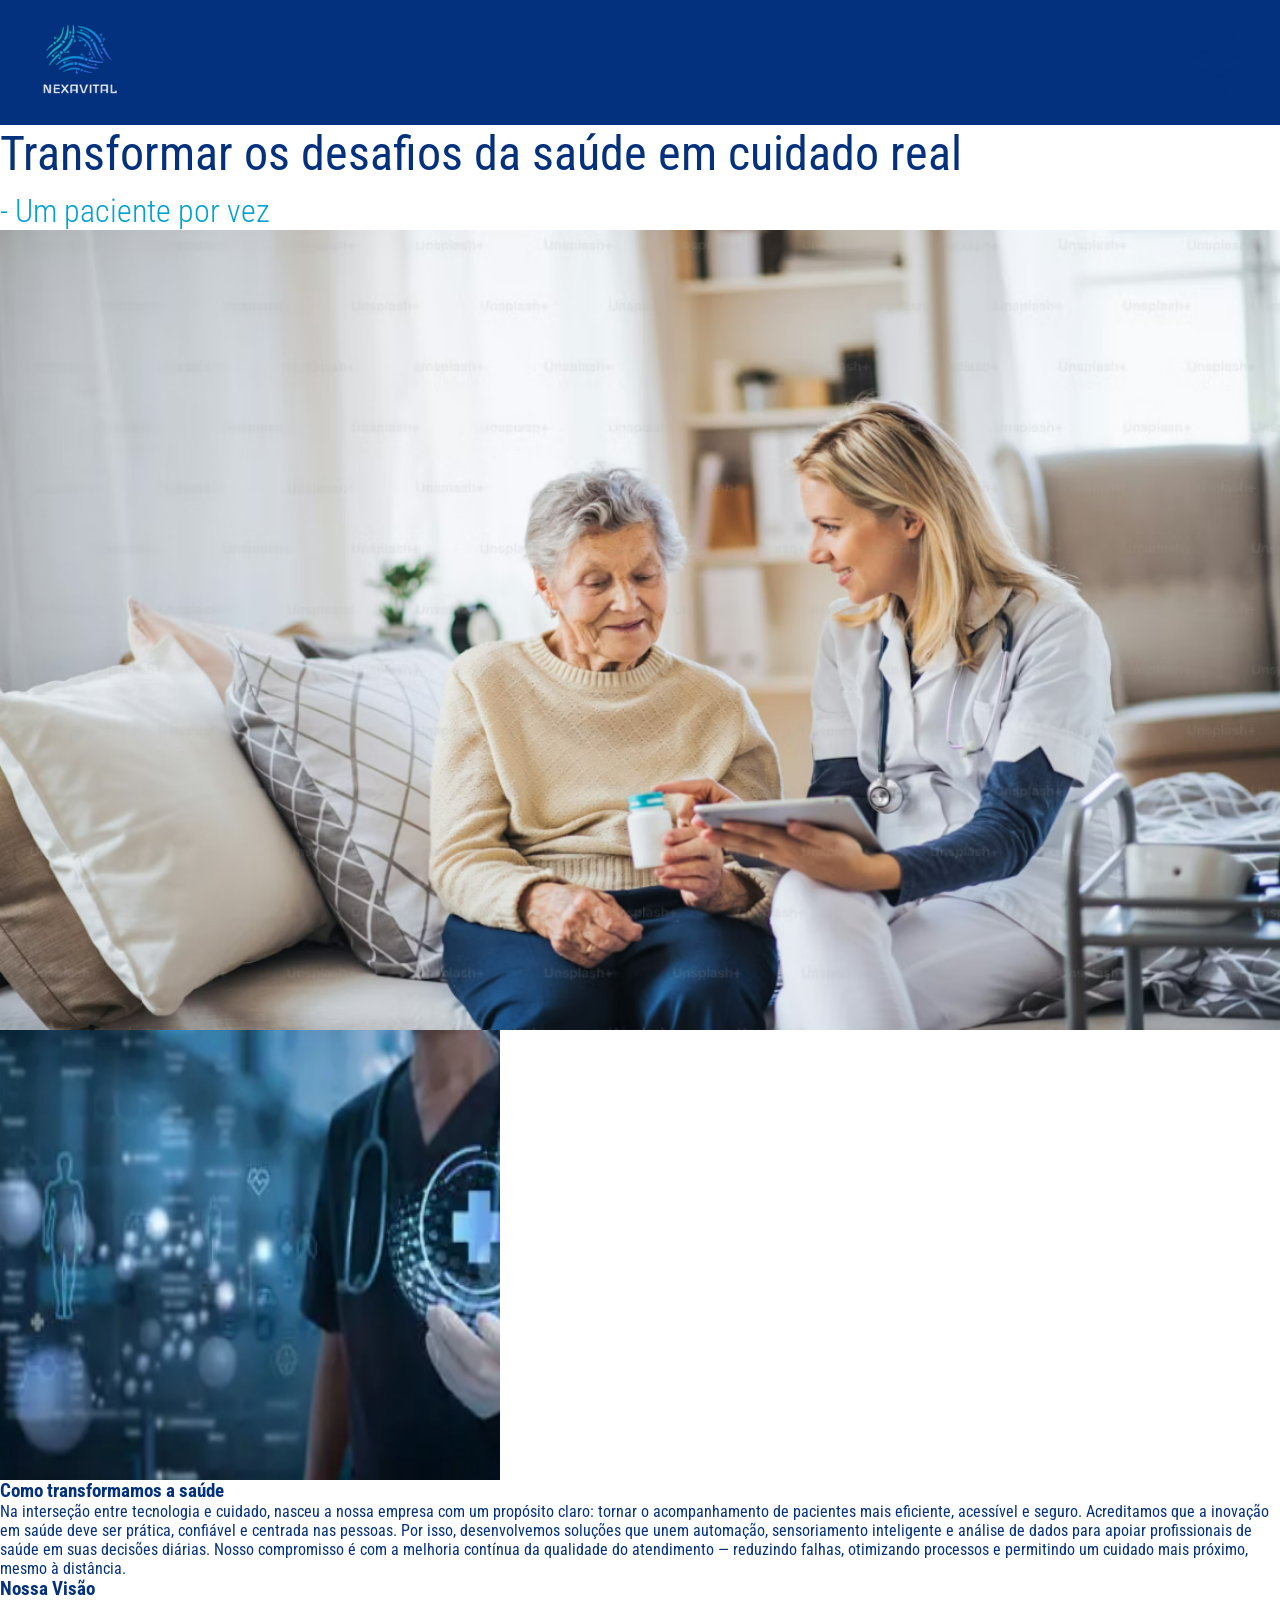
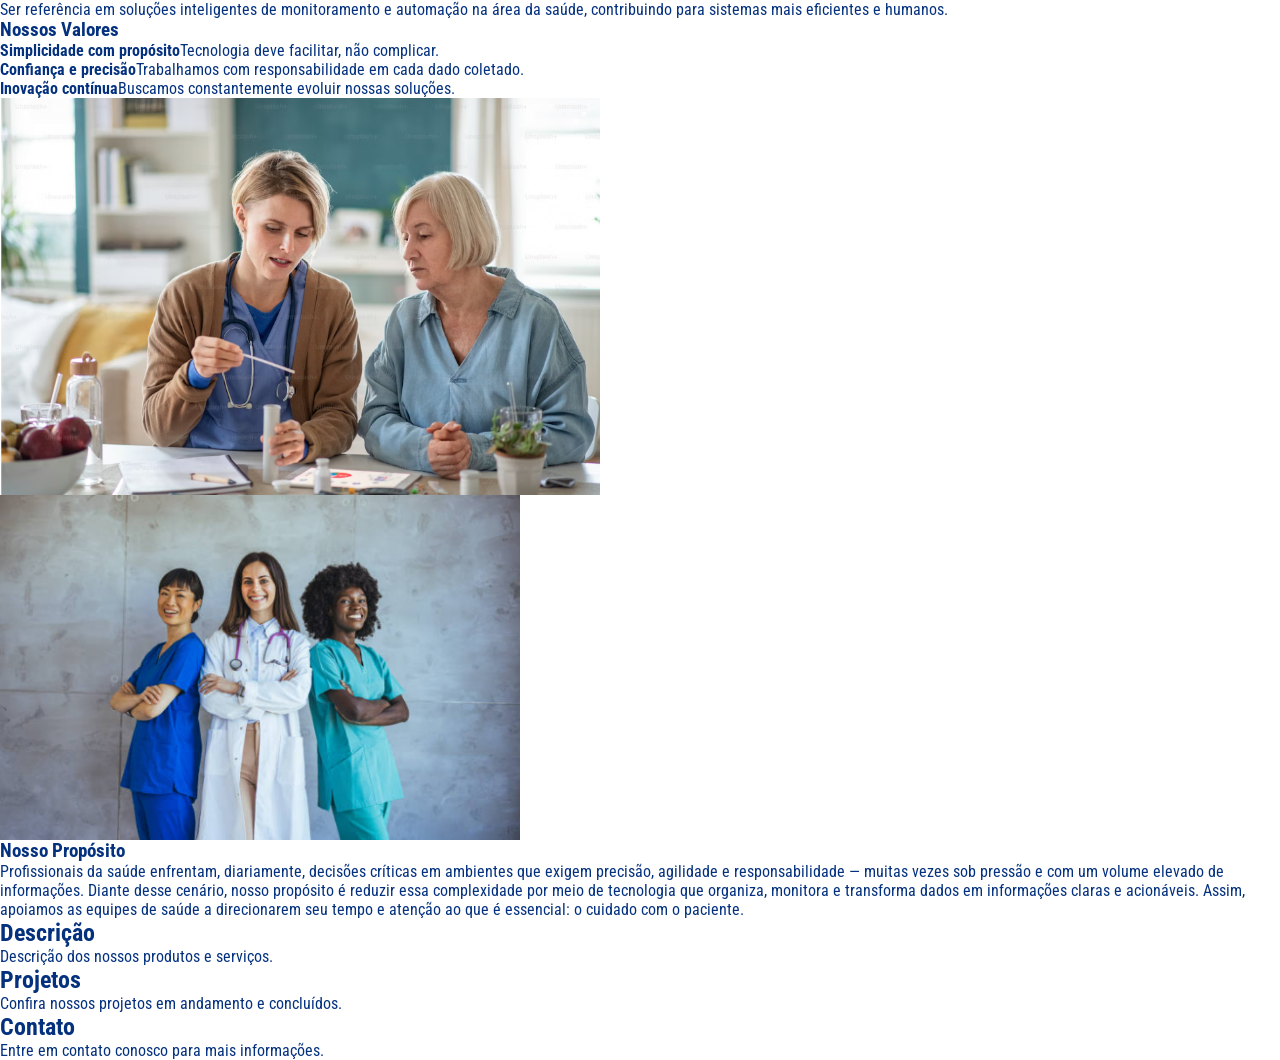
<file: index.html>
<!DOCTYPE html>
<html lang="pt-br">

<head>
    <link rel="stylesheet" href="style.css">
    <script src="script.js" defer></script>
    <link rel="preconnect" href="https://fonts.googleapis.com">
    <link rel="preconnect" href="https://fonts.gstatic.com" crossorigin>
    <link href="https://fonts.googleapis.com/css2?family=Roboto+Condensed:ital,wght@0,100..900;1,100..900&display=swap"
        rel="stylesheet">

    <link rel="preconnect" href="https://fonts.googleapis.com">
    <link rel="preconnect" href="https://fonts.gstatic.com" crossorigin>
    <link
        href="https://fonts.googleapis.com/css2?family=Roboto+Condensed:ital,wght@0,100..900;1,100..900&family=Smooch+Sans:wght@100..900&display=swap"
        rel="stylesheet">
    <meta charset="UTF-8">
    <meta name="viewport" content="width=device-width, initial-scale=1.0">
    <title>NexaVital</title>
</head>

<body>
    <div class="container">
        <div class="header">
            <div class="logo">
                <img src="img/logo.png" alt="NexaVital Logo" width="90px">
            </div>
            <div class="tab-buttons">


                <div class="tab-btn active" content-id="sobrenos">Sobrenos</div>
                <div class="tab-btn " content-id="descricao">Descrição</div>
                <div class="tab-btn" content-id="projetos">Projetos</div>
                <div class="tab-btn" content-id="contato">Contato</div>
            </div>
        </div>

        <div class="tab-content">
            <div class="content " id="sobrenos">
                <div class="titulo-inicial">
                    <h1 id="titulo">Transformar os desafios da saúde em cuidado real</h1>
                    <h1 id="subtitulo"> - Um paciente por vez</h1>
                </div>
                <div class="imagem-inicial">
                    <img src="img/imagem_inicial.png" alt="Sobre Nós" width="1800px" height="800px">
                </div>
                <div class="descricao-inicial">
                    <img src="img/imagem_monitoramento.png" alt="Descrição Inicial" width="500px" height="450px">
                    <div class="descricao-texto">
                        <h3>Como transformamos a saúde</h3>

                        <p id="p-descricao">Na interseção entre tecnologia e cuidado, nasceu a nossa empresa com um
                            propósito claro: tornar o
                            acompanhamento de pacientes mais eficiente, acessível e seguro.

                            Acreditamos que a inovação em saúde deve ser prática, confiável e centrada nas pessoas. Por
                            isso,
                            desenvolvemos soluções que unem automação, sensoriamento inteligente e análise de dados para
                            apoiar
                            profissionais de saúde em suas decisões diárias.

                            Nosso compromisso é com a melhoria contínua da qualidade do atendimento — reduzindo falhas,
                            otimizando processos e permitindo um cuidado mais próximo, mesmo à distância.</p>
                    </div>
                </div>

                <div class="valores">
                    <div class="valores-texto">
                        <h3>Nossa Visão</h3>

                        <p>Ser referência em soluções inteligentes de monitoramento e automação na área da saúde,
                            contribuindo
                            para sistemas mais eficientes e humanos.</p>
                        <h3>Nossos Valores</h3>
                        <ul>
                            <li><b>Simplicidade com propósito</b>Tecnologia deve facilitar, não complicar.</li>

                            <li><b>Confiança e precisão</b>Trabalhamos com responsabilidade em cada dado coletado.
                            </li>
                            <li><b>Inovação contínua</b>Buscamos constantemente evoluir nossas soluções.</li>

                        </ul>

                    </div>
                    <div class="valores-imagem">
                        <img src="img/medicao.png" alt="Valores" width="600px">
                    </div>
                </div>

                <div class="nosso-proposito">
                    <!-- <div class="nosso-proposito-texto"> -->
                    <div class="proposito-imagem">
                        <img src="img/imagem_proposito.png" width="520px">
                    </div>

                    <div class="proposito-texto">
                        <h3>Nosso Propósito</h3>
                        <p>Profissionais da saúde enfrentam, diariamente, decisões críticas em ambientes que exigem
                            precisão, agilidade e responsabilidade — muitas vezes sob pressão e com um volume elevado de
                            informações.

                            Diante desse cenário, nosso propósito é reduzir essa complexidade por meio de tecnologia que
                            organiza, monitora e transforma dados em informações claras e acionáveis.

                            Assim, apoiamos as equipes de saúde a direcionarem seu tempo e atenção ao que é essencial: o
                            cuidado com o paciente.</p>
                    </div>
                    <!-- </div> -->

                </div>




                <div class="content" id="descricao">
                    <h2>Descrição</h2>
                    <p>Descrição dos nossos produtos e serviços.</p>
                </div>

                <div class="content" id="projetos">
                    <h2>Projetos</h2>
                    <p>Confira nossos projetos em andamento e concluídos.</p>
                </div>

                <div class="content" id="contato">
                    <h2>Contato</h2>
                    <p>Entre em contato conosco para mais informações.</p>
                </div>



            </div>
        </div>
</body>
</file>
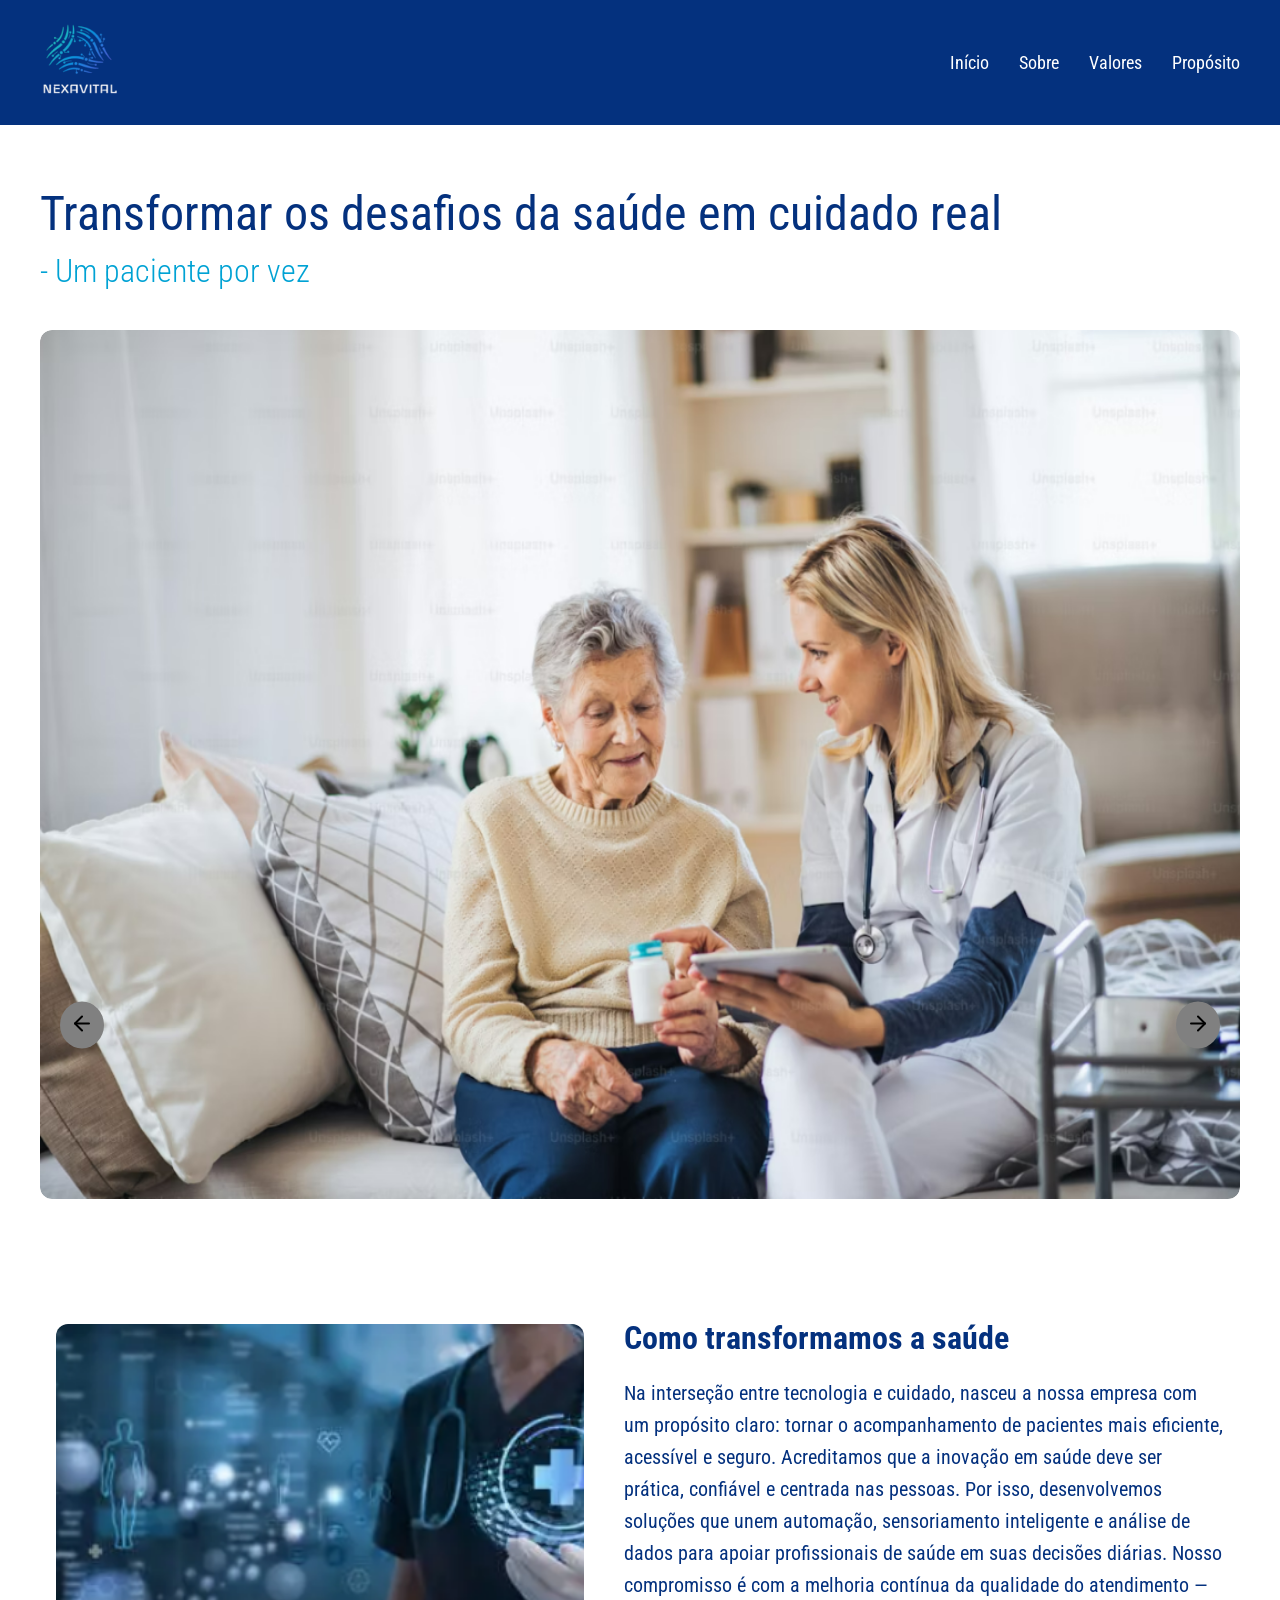
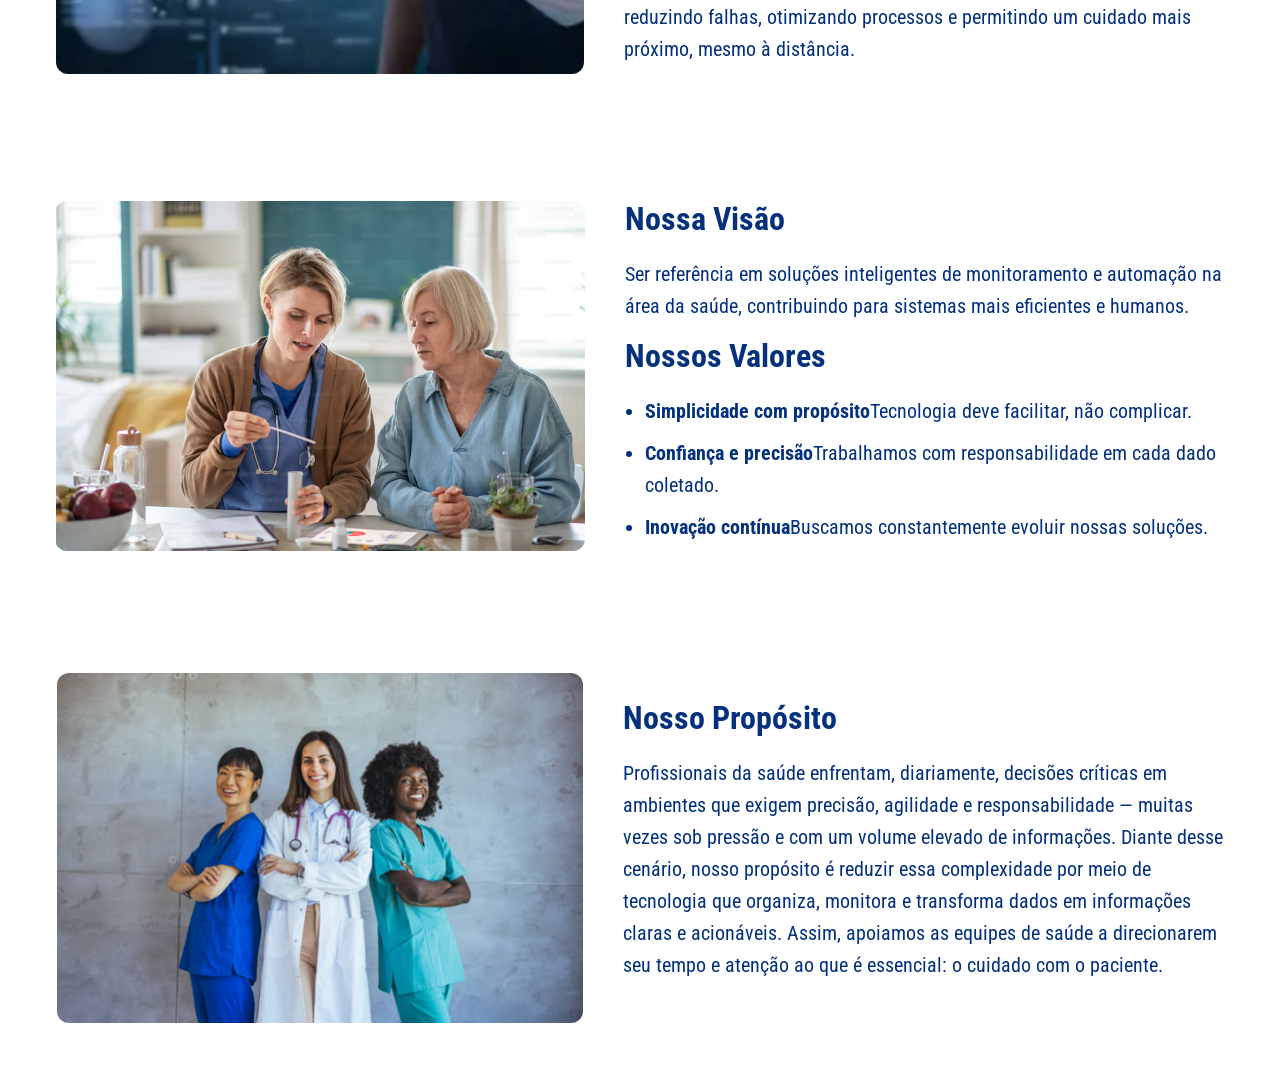
<file: newindex.html>
<!DOCTYPE html>
<html lang="pt-br">

<head>
    <meta charset="UTF-8">
    <meta name="viewport" content="width=device-width, initial-scale=1.0">
    <title>NexaVital</title>

    <link rel="stylesheet" href="style.css">
    <script src="script.js" defer></script>

    <link rel="preconnect" href="https://fonts.googleapis.com">
    <link rel="preconnect" href="https://fonts.gstatic.com" crossorigin>
    <link href="https://fonts.googleapis.com/css2?family=Roboto+Condensed:ital,wght@0,100..900;1,100..900&display=swap"
        rel="stylesheet">
</head>

<body>
    <div class="container">

        <header class="header">
            <div class="logo">
                <img src="img/logo.png" alt="NexaVital Logo">
            </div>

            <nav class="menu-header">
                <a href="#inicio">Início</a>
                <a href="#sobre">Sobre</a>
                <a href="#valores">Valores</a>
                <a href="#proposito">Propósito</a>
            </nav>
        </header>

        <main class="main">

            <section class="inicio" id="inicio">
                <div class="headline">
                    <h1 id="titulo">Transformar os desafios da saúde em cuidado real</h1>
                    <h2 id="subtitulo"> - Um paciente por vez</h2>
                </div>
                <div class="headimg">
                    <div class="slides">
                        <img src="img/imagem_inicial.png" alt="img-inicial">
                        <img src="img/img_slide_monitor.jpg" alt="img-inicial-2">
                    </div>
                    <button class="btn-carrosel" id="btn-carrosel-right"> <svg xmlns="http://w3.org" width="24" height="24" viewBox="0 0 24 24" fill="none" stroke="currentColor" stroke-width="2" stroke-linecap="round" stroke-linejoin="round">
  <line x1="5" y1="12" x2="19" y2="12"></line>
  <polyline points="12 5 19 12 12 19"></polyline>
</svg></button>
                    <button class="btn-carrosel" id="btn-carrosel-left"> <svg xmlns="http://w3.org" width="24" height="24" viewBox="0 0 24 24" fill="none" stroke="currentColor" stroke-width="2" stroke-linecap="round" stroke-linejoin="round">
  <line x1="19" y1="12" x2="5" y2="12"></line>
  <polyline points="12 19 5 12 12 5"></polyline>
</svg>
</button>
                    <!-- <img src="img/imagem_inicial.png" alt="img-inicial"> -->
                </div>
                
            </section>

            <section class="menu" id="sobre">
                <div class="img-content" id="img-desc">
                    <img src="img/imagem_monitoramento.png" alt="Descrição Inicial">
                </div>
                <div class="text-content" id="text-desc">
                    <h3>Como transformamos a saúde</h3>

                        <p id="p-descricao">Na interseção entre tecnologia e cuidado, nasceu a nossa empresa com um
                            propósito claro: tornar o
                            acompanhamento de pacientes mais eficiente, acessível e seguro.

                            Acreditamos que a inovação em saúde deve ser prática, confiável e centrada nas pessoas. Por
                            isso,
                            desenvolvemos soluções que unem automação, sensoriamento inteligente e análise de dados para
                            apoiar
                            profissionais de saúde em suas decisões diárias.

                            Nosso compromisso é com a melhoria contínua da qualidade do atendimento — reduzindo falhas,
                            otimizando processos e permitindo um cuidado mais próximo, mesmo à distância.</p>
                </div>
            </section>

            <section class="menu" id="valores">
                
                <div class="img-content" id="img-visao">
                    <img src="img/medicao.png" alt="Valores">
                </div>

                <div class="text-content" id="text-visao">
                    <h3>Nossa Visão</h3>

                        <p>Ser referência em soluções inteligentes de monitoramento e automação na área da saúde,
                            contribuindo
                            para sistemas mais eficientes e humanos.</p>
                        <h3>Nossos Valores</h3>
                        <ul>
                            <li><b>Simplicidade com propósito</b>Tecnologia deve facilitar, não complicar.</li>

                            <li><b>Confiança e precisão</b>Trabalhamos com responsabilidade em cada dado coletado.
                            </li>
                            <li><b>Inovação contínua</b>Buscamos constantemente evoluir nossas soluções.</li>

                        </ul>
                </div>
            </section>

            <section class="menu" id="proposito">
                <div class="img-content" id="img-proposito">
                     <img src="img/imagem_proposito.png" alt="img-proposito">
                </div>

                <div class="text-content" id="text-proposito">
                    <h3>Nosso Propósito</h3>
                        <p>Profissionais da saúde enfrentam, diariamente, decisões críticas em ambientes que exigem
                            precisão, agilidade e responsabilidade — muitas vezes sob pressão e com um volume elevado de
                            informações.

                            Diante desse cenário, nosso propósito é reduzir essa complexidade por meio de tecnologia que
                            organiza, monitora e transforma dados em informações claras e acionáveis.

                            Assim, apoiamos as equipes de saúde a direcionarem seu tempo e atenção ao que é essencial: o
                            cuidado com o paciente.</p>
                </div>
            </section>

        </main>
    </div>
</body>

</html>
</file>
<file: style.css>
* {
  margin: 0;
  padding: 0;
  box-sizing: border-box;
}

body {
  font-family: "Roboto Condensed", sans-serif;
  background-color: #ffffff;
  color: #04317e;
}

img {
  max-width: 100%;
  display: block;
}

.container {
  width: 100%;
}

.header {
  background-color: #04317e;
  display: flex;
  justify-content: space-between;
  align-items: center;
  padding: 20px 40px;
}

.logo img {
  width: 80px;
}

.menu-header {
  display: flex;
  gap: 30px;
}

.menu-header a {
  text-decoration: none;
  color: white;
  font-size: 18px;
}

.menu-header a:hover {
  color: #9fc4ff;
}

.main {
  width: 100%;
}

.inicio {
  padding: 60px 40px;
}

.headline {
  margin-bottom: 40px;
}

#titulo {
  font-size: 48px;
  font-weight: 400;
  color: #04317e;
  margin-bottom: 10px;
}

#subtitulo {
  font-size: 32px;
  font-weight: 300;
  color: #00a2d4;
}

.menu {
  display: flex;
  align-items: center;
  justify-content: center;
  gap: 40px;
  padding: 60px 40px;
}

.img-content img {
  width: 100%;
  height: 350px;
  object-fit: cover;
  border-radius: 12px;
}

.text-content {
  width: 50%;
}

.text-content h3 {
  font-size: 32px;
  margin-bottom: 20px;
  color: #04317e;
}

.text-content p {
  font-size: 20px;
  line-height: 1.6;
  margin-bottom: 15px;
  color: #04317e;
}

.text-content ul {
  margin-left: 20px;
}

.text-content li {
  font-size: 20px;
  line-height: 1.6;
  margin-bottom: 10px;
  color: #04317e;
}

.headimg {
  position: relative;
  overflow: hidden;
  border-radius: 12px;
}

.headimg img {
  width: 100%;
  border-radius: 12px;
}


.slides{
  display: flex;
  transition: transform 0.4s ease;
  transform: translateX();
}

.slides img {
  width: 100%;
  flex-shrink: 0;
  display: block;
}

.btn-carrosel {
  position: absolute;
  top: 80%;
  transform: translateY(-50%);
  background-color: grey;
  border: none;
  border-radius: 50%;
  padding: 10px;
  cursor: pointer;
  transition: background-color 0.3s, transform 0.2s;
  z-index: 10;
}

.btn-carrosel:hover {
  background-color: white;
  transform: translateY(-50%) scale(1.2);
}

#btn-carrosel-right{
  right: 20px;
}

#btn-carrosel-left{
  left:20px;
}
</file>
